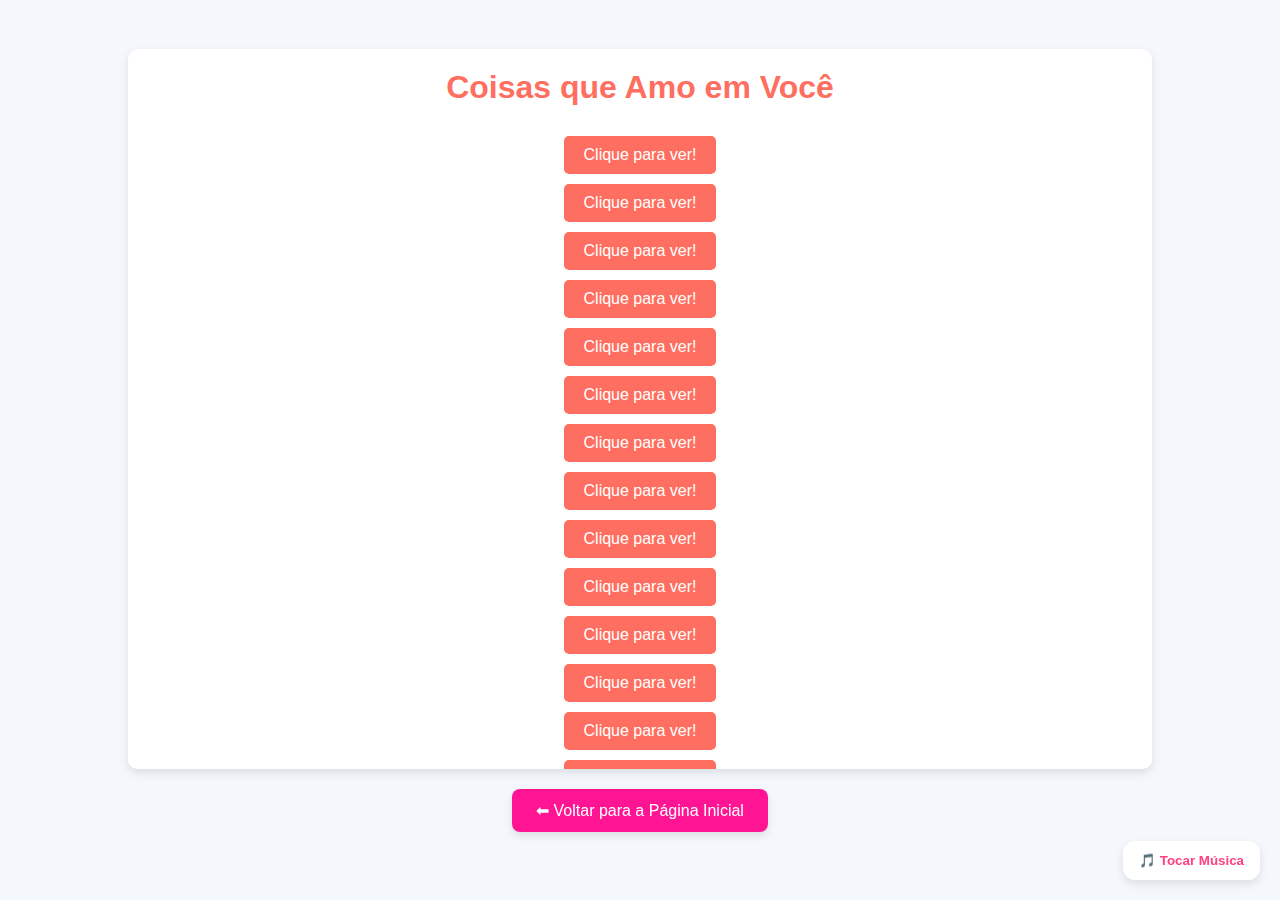
<file: amoVoce/index.html>
<!DOCTYPE html>
<html lang="pt-br">

<head>
    <meta charset="UTF-8">
    <meta name="viewport" content="width=device-width, initial-scale=1.0">
    <title>Lista de Coisas que Amo em Você</title>
    <link rel="stylesheet" href="style.css">
</head>

<body>
    <div class="container">
        <h1>Coisas que Amo em Você</h1>
        <ul id="lista">
            <!-- Lista gerada dinamicamente com JavaScript -->
        </ul>
    </div>
    <a href="../Principal/index.html" class="voltar-btn">⬅ Voltar para a Página Inicial</a>


    <audio id="audio" src="Musica/instrumental.mpeg" loop></audio>
    <button id="botaoMusica" onclick="toggleMusica()">🎵 Tocar Música</button>

    <script src="script.js"></script>
</body>

</html>
</file>
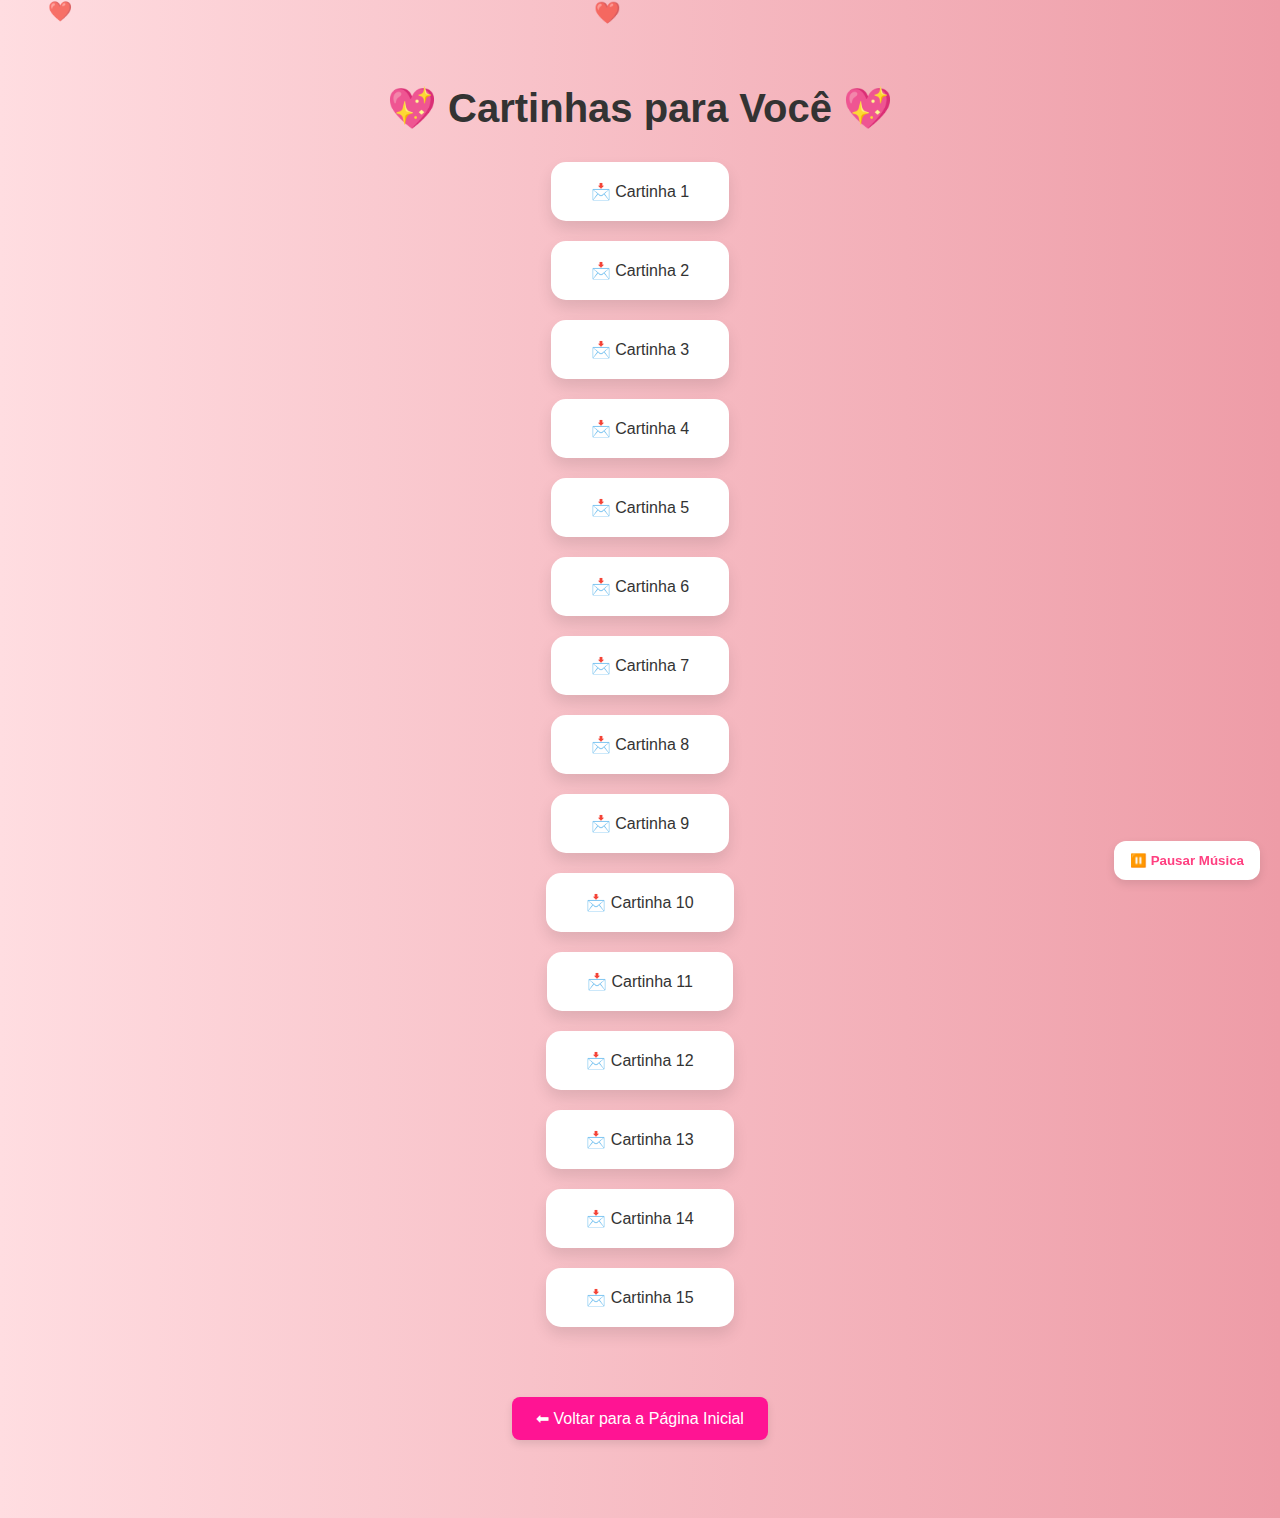
<file: Cartas_Virtual/index.html>
<!DOCTYPE html>
<html lang="pt-BR">

<head>
    <meta charset="UTF-8">
    <meta name="viewport" content="width=device-width, initial-scale=1.0">
    <title>Cartinhas para Você 💌</title>
    <link rel="stylesheet" href="style.css">
</head>

<body>
    <div class="coracoes"></div>


    <div class="container">
        <h1>💖 Cartinhas para Você 💖</h1>
        <div class="cartas">

        </div>
    </div>

    <div id="mensagem" class="mensagem">
        <p id="textoMensagem"></p>
        <button onclick="fecharMensagem()">Fechar</button>
    </div>

    <a href="../Principal/index.html" class="voltar-btn">⬅ Voltar para a Página Inicial</a>


    <audio id="audio" src="Música/Vem_Cá.mpeg" loop></audio>

    <button id="botaoMusica" onclick="toggleMusica()">🎵 Tocar Música</button>


    <script src="script.js"></script>
</body>

</html>
</file>
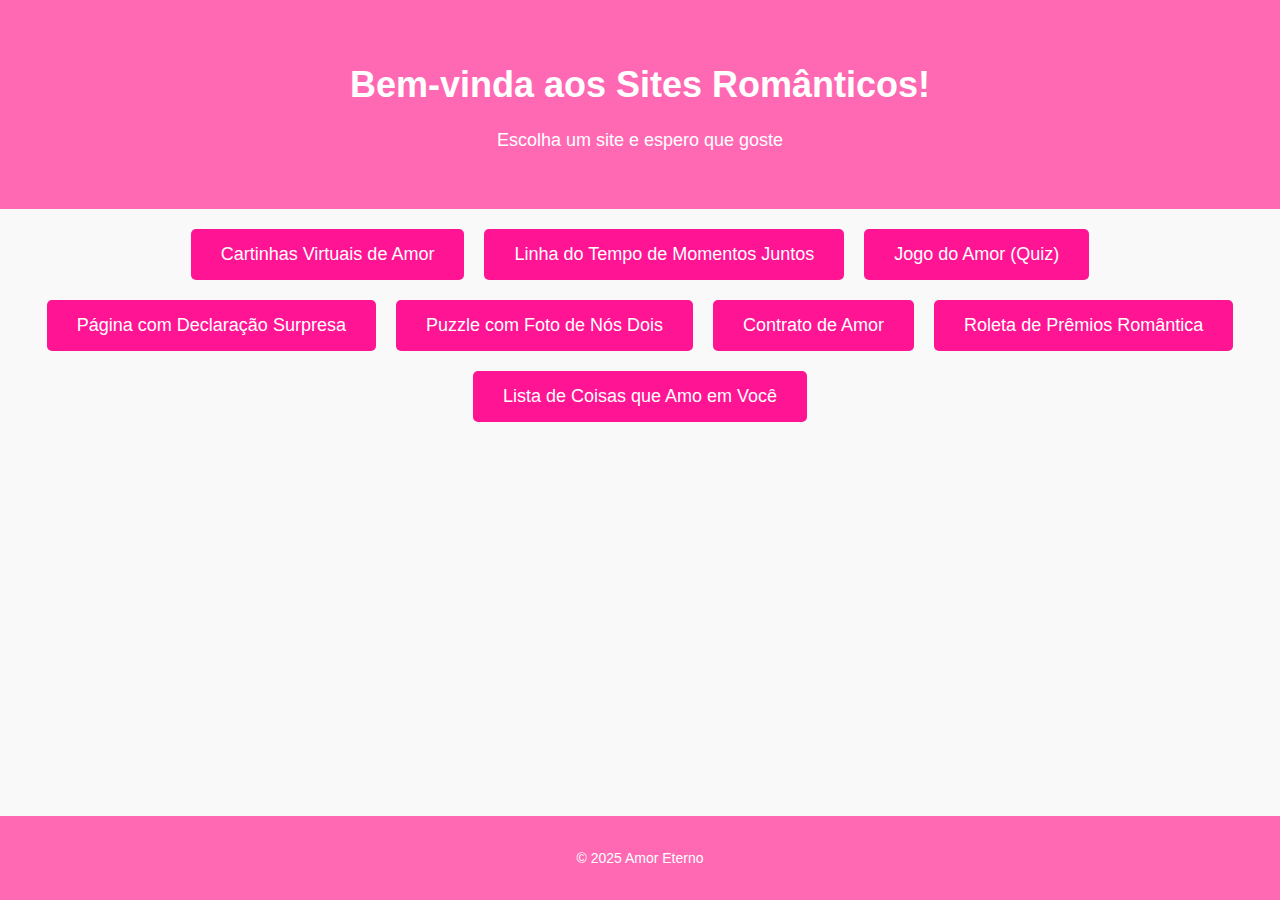
<file: Principal/index.html>
<!DOCTYPE html>
<html lang="pt-br">

<head>
    <meta charset="UTF-8">
    <meta name="viewport" content="width=device-width, initial-scale=1.0">
    <title>Página Inicial - Sites Românticos</title>
    <link rel="stylesheet" href="style.css">
</head>

<body>
    <header>
        <h1>Bem-vinda aos Sites Românticos!</h1>
        <p>Escolha um site e espero que goste</p>
    </header>

    <main>
        <section class="site-links">
            <a href="../Cartas_Virtual/index.html" class="site-button">Cartinhas Virtuais de Amor</a>
            <a href="../Linha_Tempo/index.html" class="site-button">Linha do Tempo de Momentos Juntos</a>
            <a href="../Quiz/index.html" class="site-button">Jogo do Amor (Quiz)</a>
            <a href="../Surpresa/index.html" class="site-button">Página com Declaração Surpresa</a>
            <a href="../Quebra-Cabeça/index.html" class="site-button">Puzzle com Foto de Nós Dois</a>
            <a href="../Contrato/index.html" class="site-button">Contrato de Amor</a>
            <a href="../Roleta/index.html" class="site-button">Roleta de Prêmios Romântica</a>
            <a href="../amoVoce/index.html" class="site-button">Lista de Coisas que Amo em Você</a>
        </section>
    </main>

    <footer>
        <p>&copy; 2025 Amor Eterno</p>
    </footer>
</body>

</html>
</file>
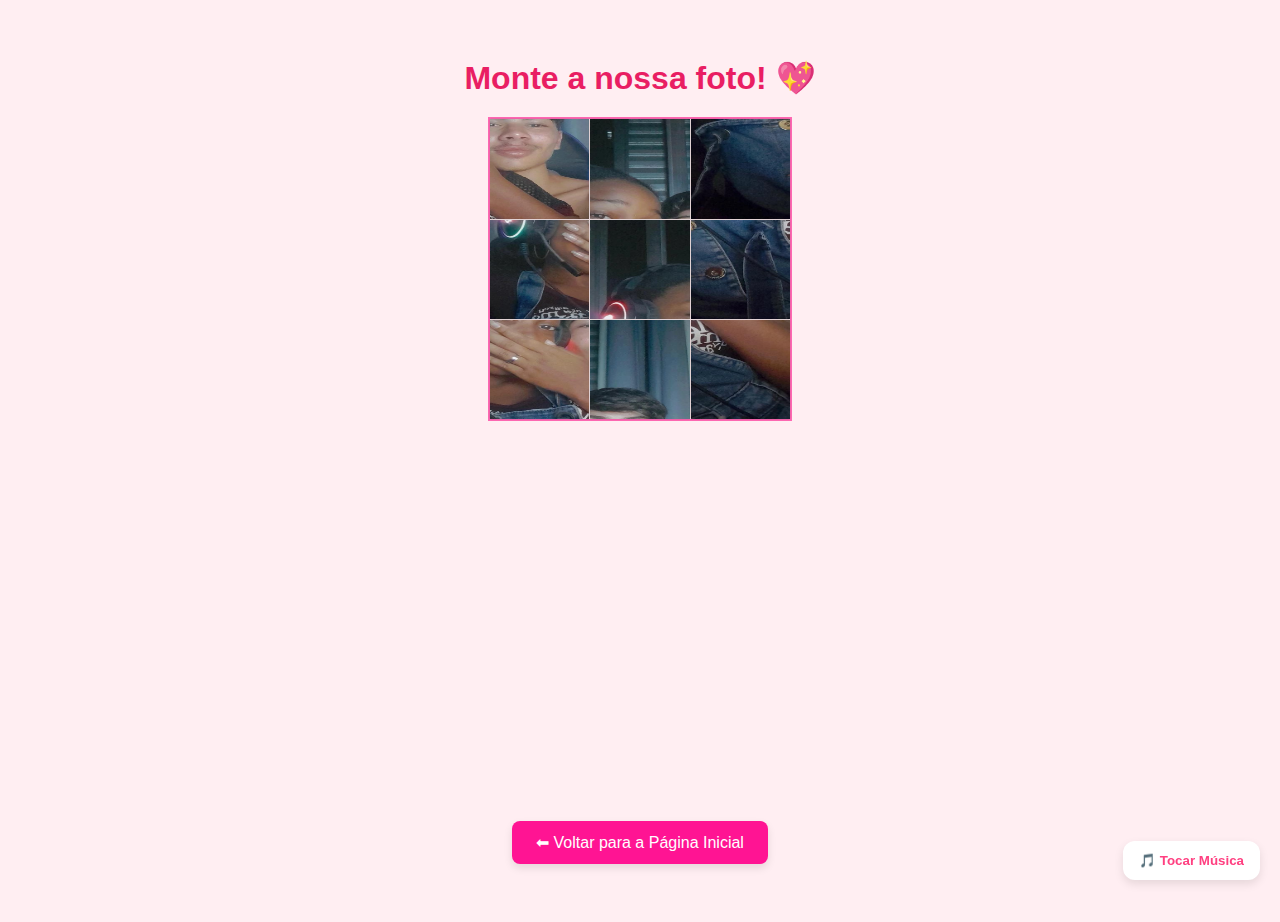
<file: Quebra-Cabeça/index.html>
<!DOCTYPE html>
<html lang="pt-BR">

<head>
    <meta charset="UTF-8">
    <title>Nosso Quebra-Cabeça 💞</title>
    <link rel="stylesheet" href="style.css">
</head>

<body>
    <h1>Monte a nossa foto! 💖</h1>
    <div class="puzzle-container" id="puzzle"></div>
    <p id="mensagem-final" class="escondido">Você completou! Te amo e tu merece algo em, desafio difícil esse em, só me
        falar o que quer😍 </p>

    <a href="../Principal/index.html" class="voltar-btn">⬅ Voltar para a Página Inicial</a>

    <audio id="audio" src="Musica/instrumental.mpeg" loop></audio>
    <button id="botaoMusica" onclick="toggleMusica()">🎵 Tocar Música</button>
    <script src="script.js"></script>

</body>

</html>
</file>
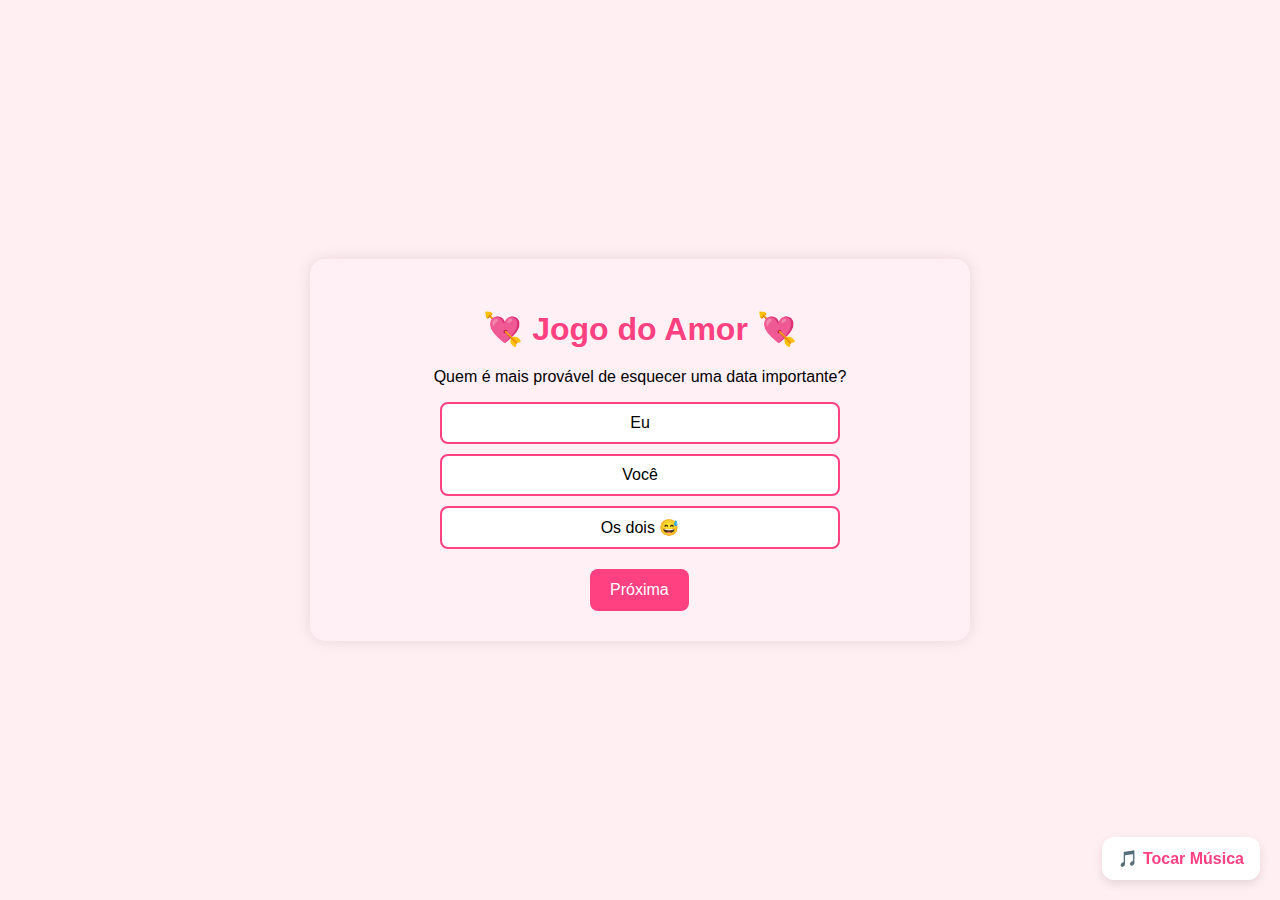
<file: Quiz/index.html>
<!DOCTYPE html>
<html lang="pt-BR">

<head>
    <meta charset="UTF-8">
    <meta name="viewport" content="width=device-width, initial-scale=1.0">
    <title>Jogo do Amor 💘</title>
    <link rel="stylesheet" href="style.css">
</head>

<body>

    <div class="quiz-container">
        <h1>💘 Jogo do Amor 💘</h1>
        <div id="pergunta-container">
            <p id="pergunta-texto"></p>
            <div id="opcoes"></div>
        </div>
        <button id="proxima-btn">Próxima</button>
        <div id="resultado" class="escondido"></div>
        <button id="recomecar-btn" class="escondido">Jogar de Novo</button>

        <a href="../Principal/index.html" class="escondido" id="voltar-btn">⬅ Voltar para a Página Inicial</a>
    </div>


    <audio id="audio" src="Musica/instrumental.mpeg" loop></audio>

    <button id="botaoMusica" onclick="toggleMusica()">🎵 Tocar Música</button>
    <script src="script.js"></script>
</body>

</html>
</file>
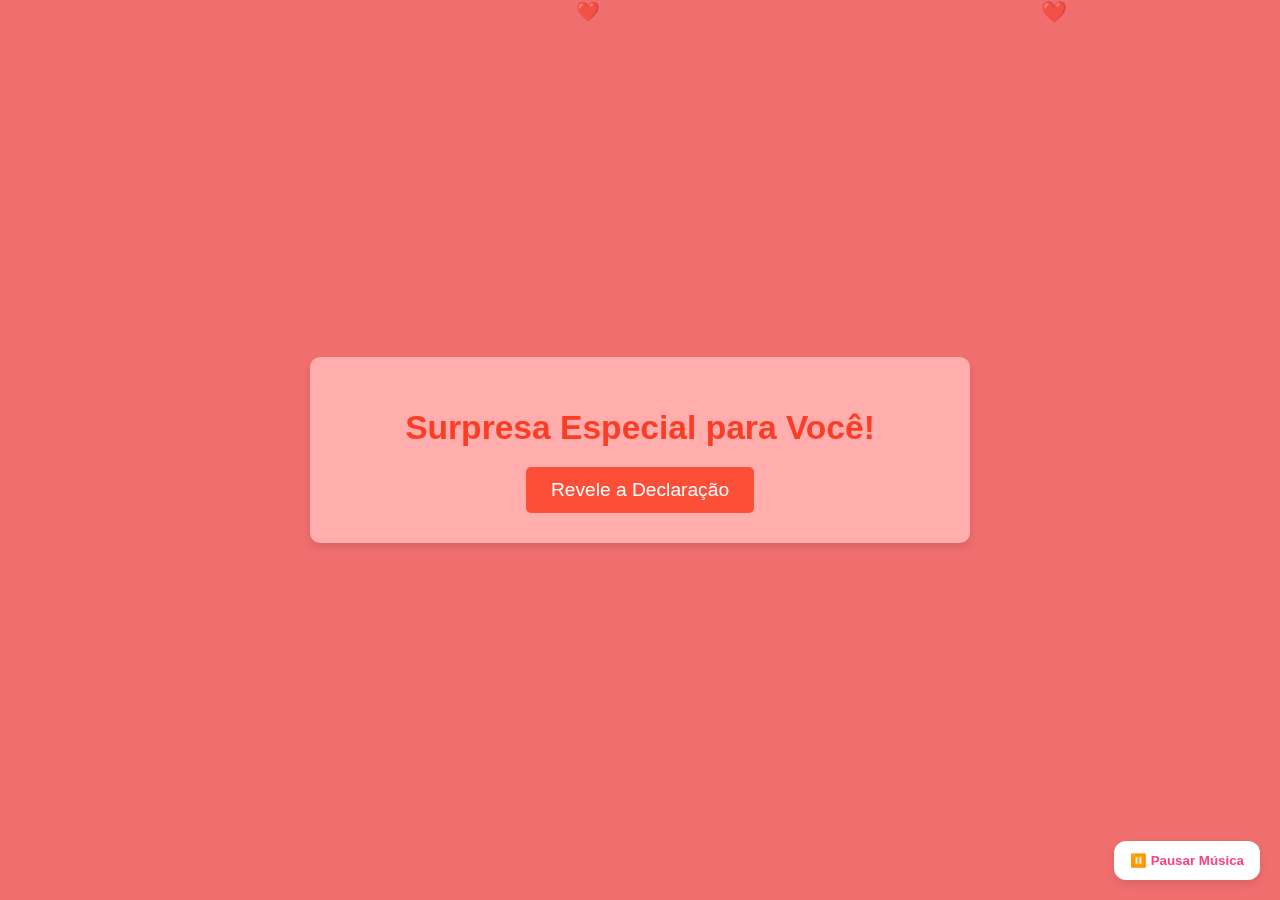
<file: Surpresa/index.html>
<!DOCTYPE html>
<html lang="pt-br">

<head>
    <meta charset="UTF-8" />
    <meta name="viewport" content="width=device-width, initial-scale=1.0" />
    <title>Declaração de Amor</title>
    <link rel="stylesheet" href="style.css">
</head>

<body>
    <div class="coracoes"></div>

    <div class="container">
        <h1 class="titulo" id="titulo">Surpresa Especial para Você!</h1>
        <div class="declaracao" id="texto-declaracao">
            <p>❤️Se você está lendo isso é porque quer dizer que deu certo, deu certo a gente, deu certo esse meu plano,
                e
                fico muito feliz com isso, você não sabe o quanto eu queria poder melhorar tudo isso que eu fiz, não
                sabe o quanto eu queria me superar só para te ver feliz, no fim não sei o que vai acontecer, mas sei que
                eu sempre vou te amar, e sempre estarei ao seu lado, não importa o que aconteça, e obrigado né amor, por
                você permanecer comigo ao meu lado, me suportando, obrigado por ser a pessoa que me alegra todos dias,
                não sabe o quanto eu sou grato por ter você em minha vida, obrigado por esses dois anos onde fui de bem
                para o mal e vice-versa, porém você não desistiu de nós, me perdoe por todas burradas que eu já fiz
                contigo, me perdoe por não ser perfeito como você merecia, me perdoe por só piorar, só me perdoe por
                tudo, e que venham muitos mais anos, esse é somente o segundo ano, somente não né, porém parece que foi
                mais, e nossa você nem sabe o quanto eu amo estar com você mesmo não sendo pessoalmente, mas amo, e é
                isso basicamente só um agradecimento, muito obrigado por tudo, e lembre-se <b>Para Sempre Nós Vidinha,
                    EU TE AMO ATÉ O INFINITO E ALÉM❤️</b></p>
        </div>
        <button id="revelarBtn">Revele a Declaração</button>
        <a href="../Principal/index.html" class="voltar-btn" id="voltar-btn">⬅ Voltar para a Página Inicial</a>
    </div>


    <audio id="audio" src="Musica/instrumental.mpeg" loop></audio>
    <button id="botaoMusica" onclick="toggleMusica()">🎵 Tocar Música</button>

    <script src="script.js"></script>
</body>

</html>
</file>
<file: amoVoce/style.css>
/* style.css */
* {
  margin: 0;
  padding: 0;
  box-sizing: border-box;
}

body {
  background: #f4f8fc;
  font-family: "Arial", sans-serif;
  display: flex;
  justify-content: center;
  align-items: center;
  height: 100vh;
  flex-direction: column;
}

.container {
  text-align: center;
  padding: 20px;
  background: #fff;
  border-radius: 10px;
  box-shadow: 0 4px 10px rgba(0, 0, 0, 0.1);
  overflow-y: scroll;
  max-height: 80vh;
  width: 80%;
}

h1 {
  color: #ff6f61;
  margin-bottom: 30px;
}

ul {
  list-style: none;
  padding: 0;
}

.item {
  margin-bottom: 10px;
}

.reveal-btn {
  padding: 10px 20px;
  background-color: #ff6f61;
  color: #fff;
  border: none;
  border-radius: 5px;
  font-size: 16px;
  cursor: pointer;
  transition: background-color 0.3s;
}

.reveal-btn:hover {
  background-color: #ff3d2e;
}

.reveal-text {
  display: none;
  margin-top: 10px;
  font-size: 18px;
  color: #555;
  transition: opacity 0.5s ease;
}

/* Animação para revelar o texto */
.reveal-text.revealed {
  display: block;
  opacity: 1;
}

.reveal-btn:focus {
  outline: none;
}

#botaoMusica {
  position: fixed;
  bottom: 20px;
  right: 20px;
  background: #fff;
  color: #ff4081;
  border: none;
  padding: 12px 16px;
  border-radius: 12px;
  font-weight: bold;
  cursor: pointer;
  box-shadow: 0 4px 10px rgba(0, 0, 0, 0.1);
}
#botaoMusica {
  position: fixed;
  bottom: 20px;
  right: 20px;
  background: #fff;
  color: #ff4081;
  border: none;
  padding: 12px 16px;
  border-radius: 12px;
  font-weight: bold;
  cursor: pointer;
  box-shadow: 0 4px 10px rgba(0, 0, 0, 0.1);
}

.voltar-btn {
  display: inline-block;
  margin: 20px;
  padding: 12px 24px;
  background-color: #ff1493;
  color: white;
  text-decoration: none;
  border-radius: 8px;
  font-size: 16px;
  transition: background-color 0.3s ease;
  box-shadow: 0 4px 8px rgba(0, 0, 0, 0.1);
}

.voltar-btn:hover {
  background-color: #db1370;
}
</file>
<file: Cartas_Virtual/style.css>
body {
  background: linear-gradient(to right, #ffdde1, #ee9ca7);
  font-family: "Comic Sans MS", cursive, sans-serif;
  text-align: center;
  padding: 50px 20px;
  color: #333;
}

h1 {
  font-size: 2.5rem;
  margin-bottom: 30px;
}

.cartas {
  display: flex;
  flex-direction: column;
  gap: 20px;
  align-items: center;
}

.carta {
  background: white;
  padding: 20px 40px;
  border-radius: 15px;
  box-shadow: 0 8px 15px rgba(0, 0, 0, 0.1);
  cursor: pointer;
  transition: transform 0.2s;
}

.carta:hover {
  transform: scale(1.05);
  background-color: #ffe3ec;
}

.mensagem {
  display: none;
  position: fixed;
  top: 0;
  left: 0;
  width: 100%;
  height: 100%;
  background: rgba(0, 0, 0, 0.7);
  justify-content: center;
  align-items: center;
  color: white;
  font-size: 1.2rem;
  padding: 20px;
  flex-direction: column;
}

.mensagem p {
  background: #ff80ab;
  padding: 30px;
  border-radius: 15px;
  max-width: 400px;
}

.mensagem button {
  margin-top: 20px;
  padding: 10px 20px;
  border: none;
  background: #fff;
  color: #ff4081;
  border-radius: 10px;
  font-weight: bold;
  cursor: pointer;
}

#botaoMusica {
  position: fixed;
  bottom: 20px;
  right: 20px;
  background: #fff;
  color: #ff4081;
  border: none;
  padding: 12px 16px;
  border-radius: 12px;
  font-weight: bold;
  cursor: pointer;
  box-shadow: 0 4px 10px rgba(0, 0, 0, 0.1);
}

.coracoes {
  position: fixed;
  top: 0;
  left: 0;
  width: 100%;
  height: 100%;
  pointer-events: none;
  overflow: hidden;
  z-index: 0;
}

.coracao {
  position: absolute;
  color: #ff4081;
  font-size: 24px;
  animation: subir 5s linear infinite;
  opacity: 0.7;
}

@keyframes subir {
  0% {
    transform: translateY(100vh) scale(1);
    opacity: 1;
  }
  100% {
    transform: translateY(-10vh) scale(1.5);
    opacity: 0;
  }
}

.voltar-btn {
  display: inline-block;
  margin: 20px;
  margin-top: 70px;
  padding: 12px 24px;
  background-color: #ff1493;
  color: white;
  text-decoration: none;
  border-radius: 8px;
  font-size: 16px;
  transition: background-color 0.3s ease;
  box-shadow: 0 4px 8px rgba(0, 0, 0, 0.1);
}

.voltar-btn:hover {
  background-color: #db1370;
}
</file>
<file: Principal/style.css>
html,
body {
  margin: 0;
  padding: 0;
  box-sizing: border-box;
  height: 100%;
  display: flex;
  flex-direction: column;
  font-family: Arial, sans-serif;
  background-color: #f9f9f9;
  color: #333;
}

main {
  flex: 1;
}

header {
  text-align: center;
  padding: 40px;
  background-color: #ff69b4;
  color: white;
}

header h1 {
  font-size: 36px;
}

header p {
  font-size: 18px;
}

.site-links {
  display: flex;
  flex-wrap: wrap;
  justify-content: center;
  gap: 20px;
  padding: 20px;
}

.site-button {
  background-color: #ff1493;
  color: white;
  text-decoration: none;
  padding: 15px 30px;
  border-radius: 5px;
  font-size: 18px;
  transition: background-color 0.3s ease;
}

.site-button:hover {
  background-color: #db1370;
}

footer {
  text-align: center;
  padding: 20px;
  background-color: #ff69b4;
  color: white;
  font-size: 14px;
}

#botaoMusica {
  position: fixed;
  bottom: 20px;
  right: 20px;
  background: #fff;
  color: #ff4081;
  border: none;
  padding: 12px 16px;
  border-radius: 12px;
  font-weight: bold;
  cursor: pointer;
  box-shadow: 0 4px 10px rgba(0, 0, 0, 0.1);
}
</file>
<file: Quebra-Cabeça/style.css>
body {
  background-color: #ffeef2;
  font-family: "Arial", sans-serif;
  text-align: center;
  padding: 30px;
}

h1 {
  color: #e91e63;
  margin-bottom: 20px;
}

.puzzle-container {
  width: 300px;
  height: 300px;
  margin: 0 auto;
  display: grid;
  grid-template-columns: repeat(3, 1fr);
  grid-template-rows: repeat(3, 1fr);
  gap: 1px;
  border: 2px solid #ff69b4;
}

.piece {
  width: 100%;
  height: 100%;
  background-image: url("Img/Gamer.jpeg"); /* troque pelo nome da sua imagem */
  background-size: 300px 300px;
  cursor: pointer;
  box-shadow: 0 0 2px rgba(0, 0, 0, 0.2);
}

.escondido {
  display: none;
}

#mensagem-final {
  margin-top: 20px;
  font-size: 20px;
  color: #d81b60;
  font-weight: bold;
}

#botaoMusica {
  position: fixed;
  bottom: 20px;
  right: 20px;
  background: #fff;
  color: #ff4081;
  border: none;
  padding: 12px 16px;
  border-radius: 12px;
  font-weight: bold;
  cursor: pointer;
  box-shadow: 0 4px 10px rgba(0, 0, 0, 0.1);
}

.voltar-btn {
  display: inline-block;
  margin: 20px;
  margin-top: 400px;
  padding: 12px 24px;
  background-color: #ff1493;
  color: white;
  text-decoration: none;
  border-radius: 8px;
  font-size: 16px;
  transition: background-color 0.3s ease;
  box-shadow: 0 4px 8px rgba(0, 0, 0, 0.1);
}

.voltar-btn:hover {
  background-color: #db1370;
}
</file>
<file: Quiz/style.css>
body {
  font-family: "Arial", sans-serif;
  background: #ffeef2;
  display: flex;
  justify-content: center;
  align-items: center;
  min-height: 100vh;
  margin: 0;
}

.quiz-container {
  background: #fff0f5;
  padding: 30px;
  border-radius: 15px;
  box-shadow: 0 0 15px rgba(0, 0, 0, 0.1);
  max-width: 600px;
  width: 90%;
  text-align: center;
}

h1 {
  color: #ff4081;
  margin-bottom: 20px;
}

#proxima-btn {
  display: flex;
  justify-content: center;
  align-items: center;
  margin-left: 250px;
}

button {
  background-color: #ff4081;
  color: white;
  border: none;
  padding: 12px 20px;
  font-size: 16px;
  margin-top: 20px;
  border-radius: 8px;
  cursor: pointer;
  transition: background 0.3s ease;
}

button:hover {
  background-color: #e0356e;
}

.opcao {
  display: block;
  color: black;
  background-color: #ffffff;
  border: 2px solid #ff4081;
  border-radius: 8px;
  margin: 10px auto;
  padding: 10px;
  cursor: pointer;
  width: 100%;
  max-width: 400px;
}

.opcao:hover {
  background-color: #ffe0eb;
}

.escondido {
  display: none;
}

#resultado {
  font-size: 20px;
  font-weight: bold;
  color: #ff4081;
  margin-top: 20px;
}

#botaoMusica {
  position: fixed;
  bottom: 20px;
  right: 20px;
  background: #fff;
  color: #ff4081;
  border: none;
  padding: 12px 16px;
  border-radius: 12px;
  font-weight: bold;
  cursor: pointer;
  box-shadow: 0 4px 10px rgba(0, 0, 0, 0.1);
}

#voltar-btn {
  margin: 20px;
  padding: 12px 24px;
  background-color: #ff4081;
  color: white;
  text-decoration: none;
  border-radius: 8px;
  font-size: 16px;
  transition: background-color 0.3s ease;
  box-shadow: 0 4px 8px rgba(0, 0, 0, 0.1);
}

#voltar-btn:hover {
  background-color: #e0356e;
}
</file>
<file: Surpresa/style.css>
body {
  font-family: "Arial", sans-serif;
  display: flex;
  justify-content: center;
  align-items: center;
  height: 100vh;
  background: #f16e6e;
  margin: 0;
}

.container {
  text-align: center;
  background: #ffadad;
  padding: 30px;
  border-radius: 10px;
  box-shadow: 0 4px 8px rgba(0, 0, 0, 0.1);
  width: 80%;
  max-width: 600px;
}

.titulo {
  color: #fa3d24;
  font-size: 2.5em;
  margin-bottom: 20px;
}

.titulo:hover {
  color: #ff0000;
}

.declaracao {
  margin-top: 20px;
  display: none;
  font-size: 1.3em;
  color: #363636;
  line-height: 1.6;
}

#revelarBtn {
  background-color: #fd4e37;
  color: white;
  border: none;
  padding: 12px 25px;
  font-size: 1.2em;
  cursor: pointer;
  border-radius: 5px;
  transition: background-color 0.3s;
}

#revelarBtn:hover {
  background-color: #ff0000;
}

#botaoMusica {
  position: fixed;
  bottom: 20px;
  right: 20px;
  background: #fff;
  color: #ff4081;
  border: none;
  padding: 12px 16px;
  border-radius: 12px;
  font-weight: bold;
  cursor: pointer;
  box-shadow: 0 4px 10px rgba(0, 0, 0, 0.1);
}

.coracoes {
  position: fixed;
  top: 0;
  left: 0;
  width: 100%;
  height: 100%;
  pointer-events: none;
  overflow: hidden;
  z-index: -1;
}

.coracao {
  position: absolute;
  color: #ff4081;
  font-size: 24px;
  animation: subir 5s linear reverse infinite;
  opacity: 0.7;
}

@keyframes subir {
  0% {
    transform: translateY(100vh) scale(1);
    opacity: 1;
  }
  100% {
    transform: translateY(-10vh) scale(2);
    opacity: 0;
  }
}

@media (min-width: 344px) and (max-width: 768px) {
  .titulo {
    font-size: 1.2rem;
  }

  p {
    font-size: 0.8rem;
  }
}

@media (min-width: 768px) and (max-width: 1023px) {
  .titulo {
    font-size: 1.9rem;
  }

  p {
    font-size: 1.4rem;
  }
}

@media (min-width: 1024px) and (max-width: 1280px) {
  .titulo {
    font-size: 2.1rem;
  }

  p {
    font-size: 1.3rem;
  }
}

.voltar-btn {
  display: none;
  margin: 20px;
  padding: 12px 24px;
  background-color: #ff1493;
  color: white;
  text-decoration: none;
  border-radius: 8px;
  font-size: 16px;
  transition: background-color 0.3s ease;
  box-shadow: 0 4px 8px rgba(0, 0, 0, 0.1);
}

.voltar-btn:hover {
  background-color: #db1370;
}
</file>
